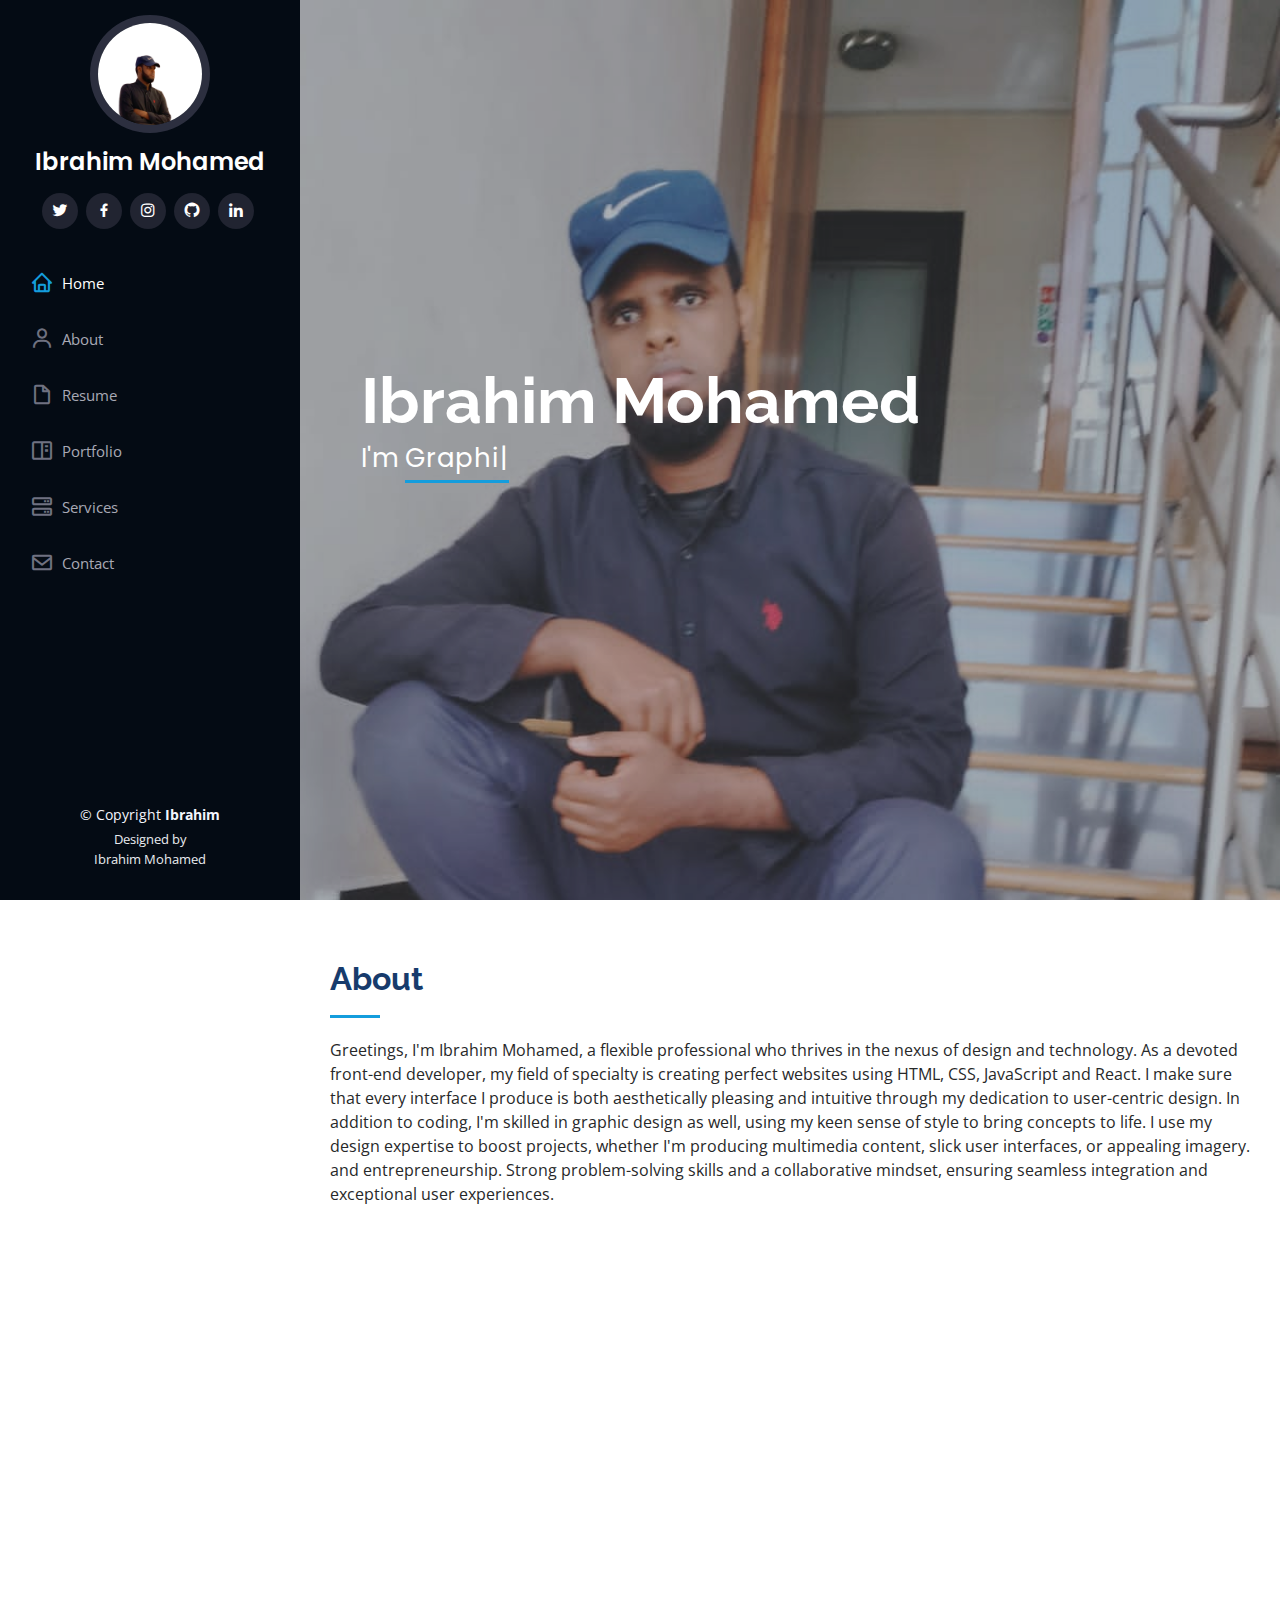
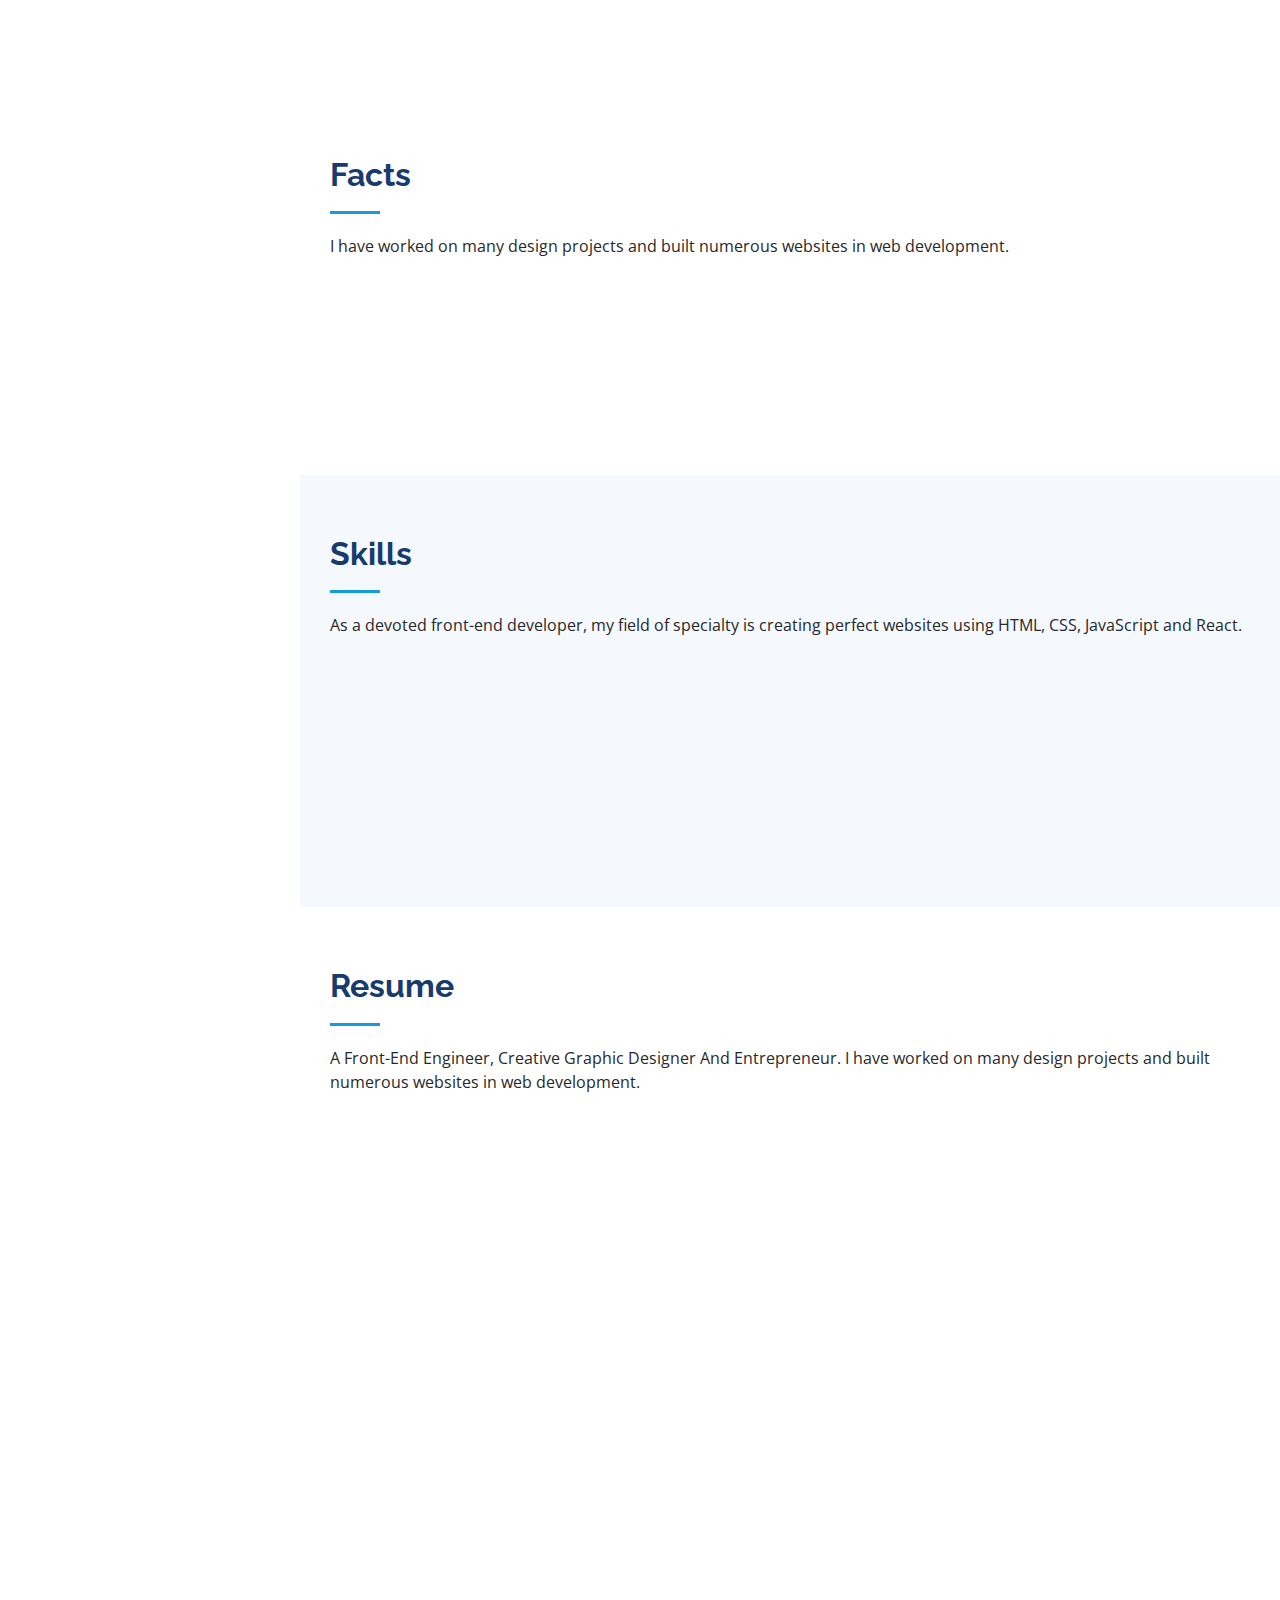
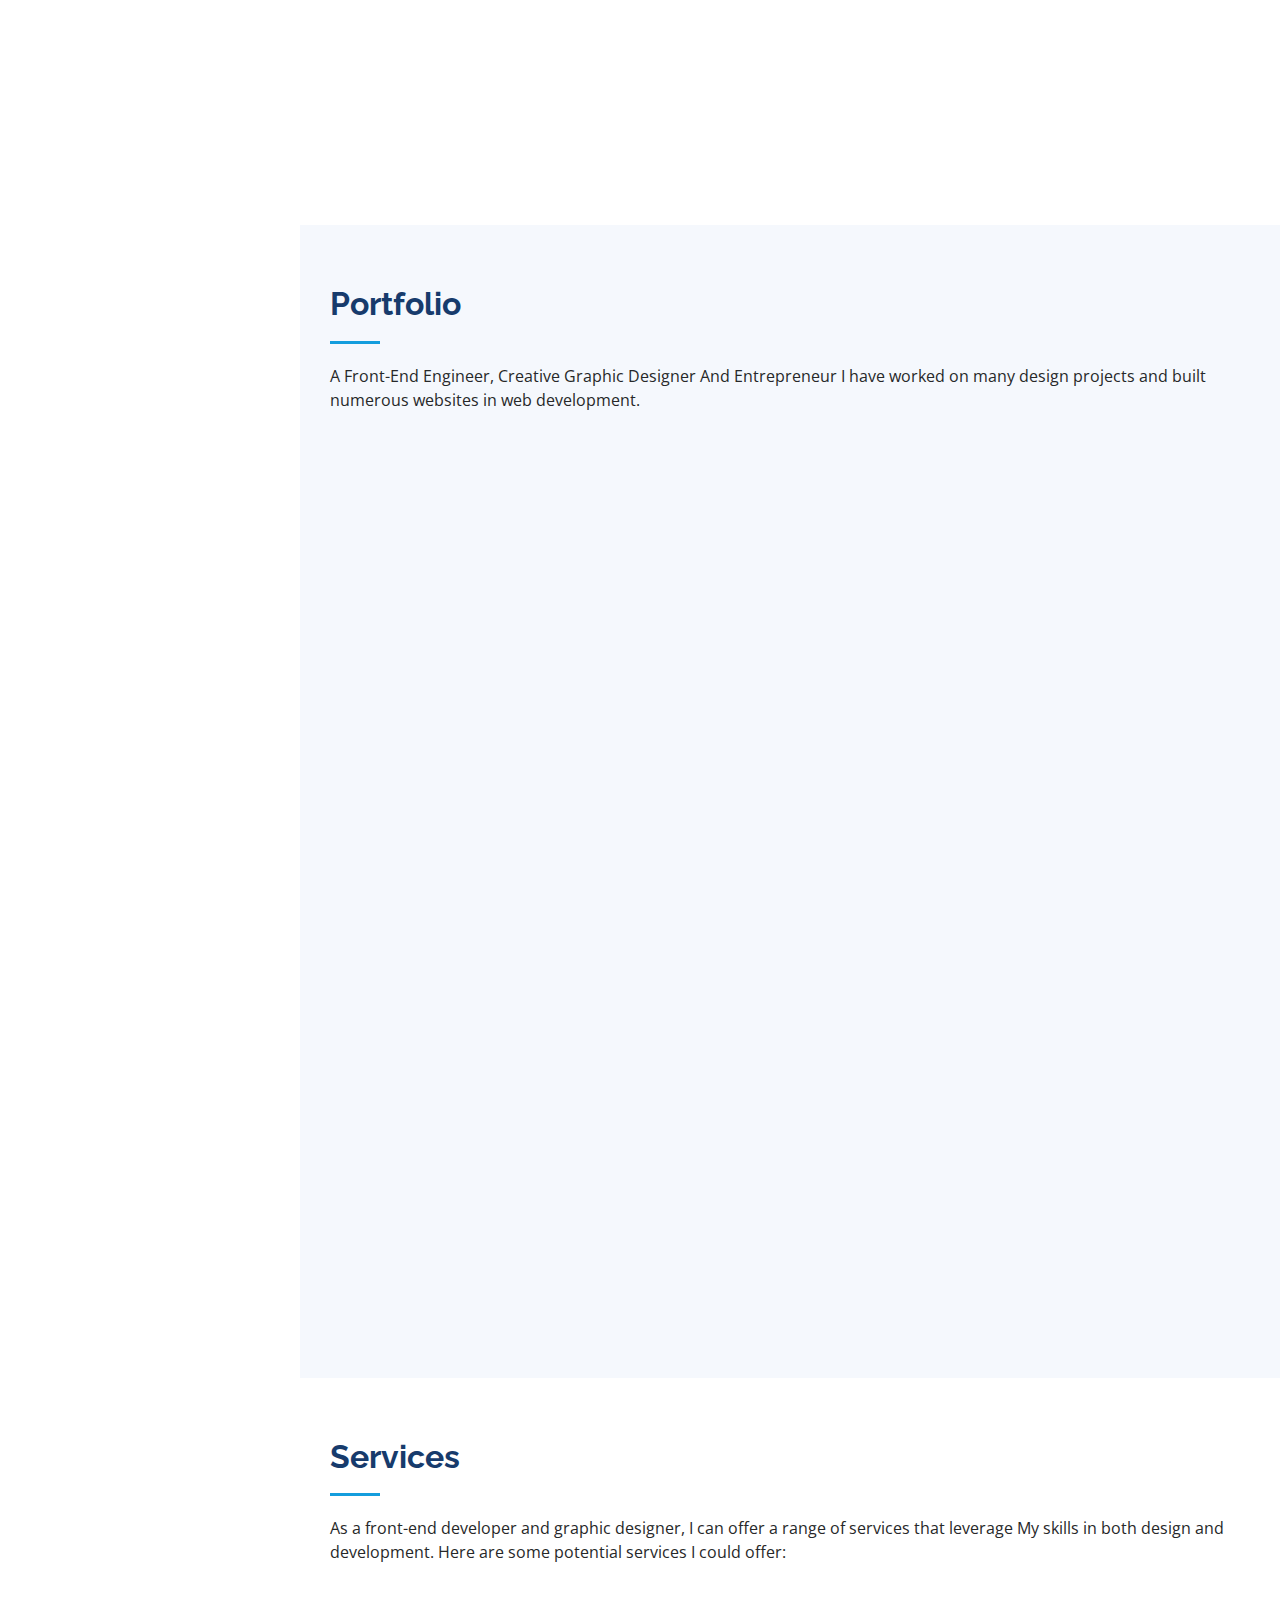
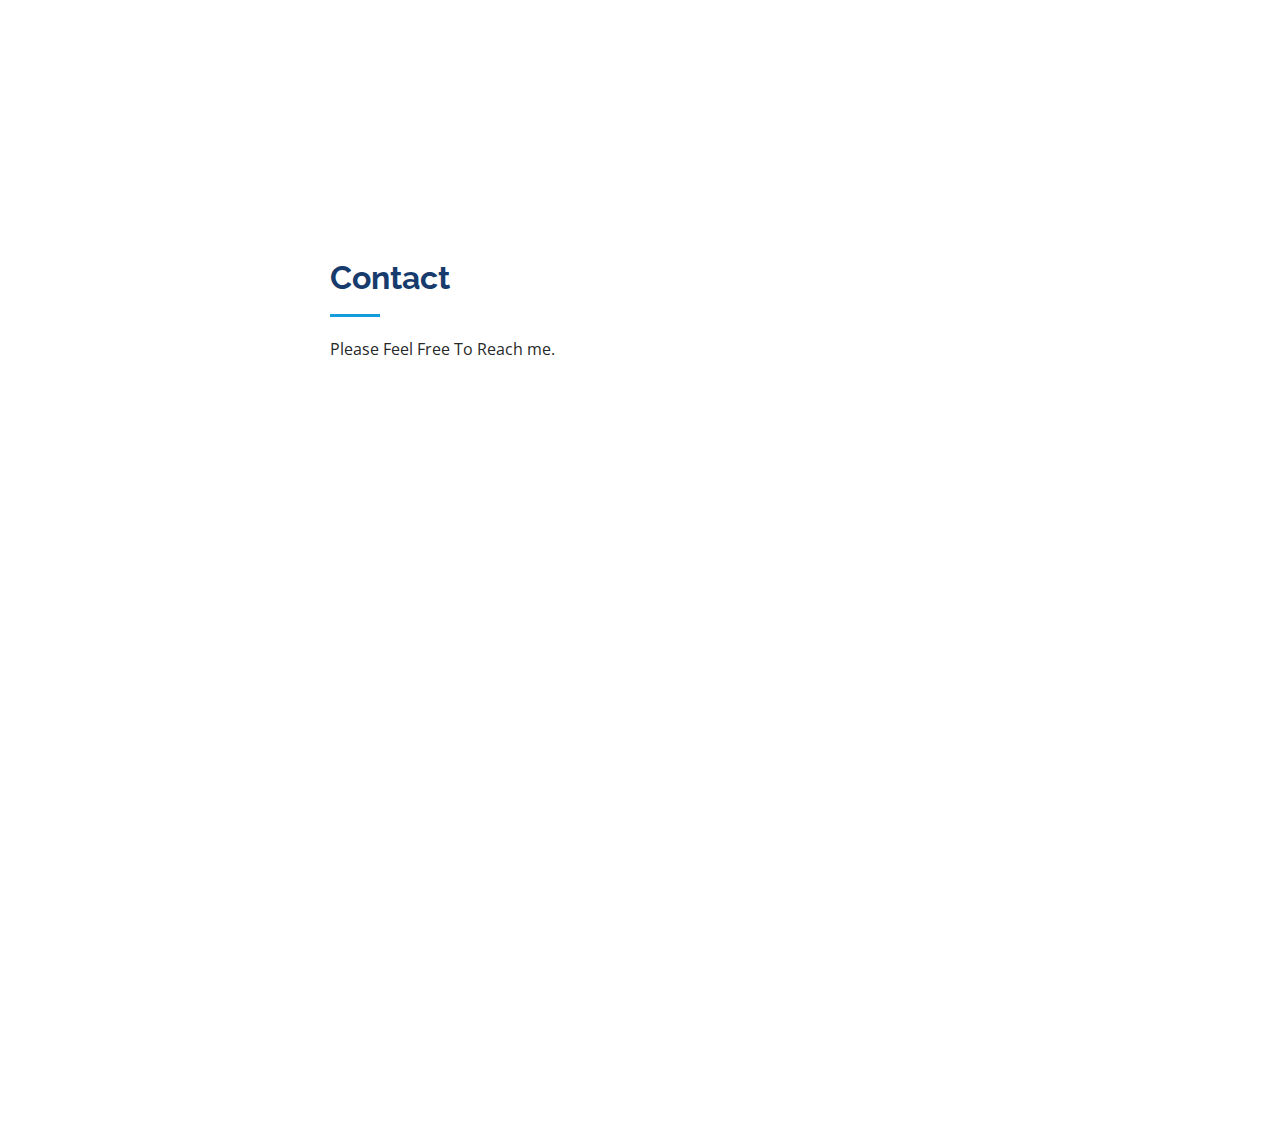
<file: index.html>
<!DOCTYPE html>
<html lang="en">

<head>
  <meta charset="utf-8">
  <meta content="width=device-width, initial-scale=1.0" name="viewport">

  <title>Ibrahim's Portfolio</title>
  <meta content="" name="description">
  <meta content="" name="keywords">

  <!-- Favicons -->
  <link href="assets/img/Ibrahim mohamed1.png" rel="icon">
  <link href="assets/img/Ibrahim mohamed1.png" rel="apple-touch-icon">

  <!-- Google Fonts -->
  <link
    href="https://fonts.googleapis.com/css?family=Open+Sans:300,300i,400,400i,600,600i,700,700i|Raleway:300,300i,400,400i,500,500i,600,600i,700,700i|Poppins:300,300i,400,400i,500,500i,600,600i,700,700i"
    rel="stylesheet">

  <!-- Vendor CSS Files -->
  <link href="assets/vendor/aos/aos.css" rel="stylesheet">
  <link href="assets/vendor/bootstrap/css/bootstrap.min.css" rel="stylesheet">
  <link href="assets/vendor/bootstrap-icons/bootstrap-icons.css" rel="stylesheet">
  <link href="assets/vendor/boxicons/css/boxicons.min.css" rel="stylesheet">
  <link href="assets/vendor/glightbox/css/glightbox.min.css" rel="stylesheet">
  <link href="assets/vendor/swiper/swiper-bundle.min.css" rel="stylesheet">

  <!-- Template Main CSS File -->
  <link href="assets/css/style.css" rel="stylesheet">

</head>

<body>

  <!-- ======= Mobile nav toggle button ======= -->
  <i class="bi bi-list mobile-nav-toggle d-xl-none"></i>

  <!-- ======= Header ======= -->
  <header id="header">
    <div class="d-flex flex-column">

      <div class="profile">
        <img src="assets/img/n1.png" alt="" class="img-fluid rounded-circle">
        <h1 class="text-light"><a href="index.html">Ibrahim Mohamed</a></h1>
        <div class="social-links mt-3 text-center">
          <a href="https://twitter.com/ibra_most" class="twitter"><i class="bx bxl-twitter"></i></a>
          <a href="https://www.facebook.com/ibrahim.maxed.3?mibextid=ZbWKwL" class="facebook"><i
              class="bx bxl-facebook"></i></a>
          <a href="https://instagram.com/ibrahim_maxed?igshid=OGQ5ZDc2ODk2ZA==" class="instagram"><i
              class="bx bxl-instagram"></i></a>
          <a href="https://github.com/ibramost661" class="linkedin"><i class="bx bxl-github"></i></a>
          <a href="https://www.linkedin.com/in/ibrahim-mohamed-ibrahim-09189a1a9/" class="linkedin"><i
              class="bx bxl-linkedin"></i></a>
        </div>
      </div>

      <nav id="navbar" class="nav-menu navbar">
        <ul>
          <li><a href="#hero" class="nav-link scrollto active"><i class="bx bx-home"></i> <span>Home</span></a></li>
          <li><a href="#about" class="nav-link scrollto"><i class="bx bx-user"></i> <span>About</span></a></li>
          <li><a href="#resume" class="nav-link scrollto"><i class="bx bx-file-blank"></i> <span>Resume</span></a></li>
          <li><a href="#portfolio" class="nav-link scrollto"><i class="bx bx-book-content"></i>
              <span>Portfolio</span></a></li>
          <li><a href="#services" class="nav-link scrollto"><i class="bx bx-server"></i> <span>Services</span></a></li>
          <li><a href="#contact" class="nav-link scrollto"><i class="bx bx-envelope"></i> <span>Contact</span></a></li>
        </ul>
      </nav><!-- .nav-menu -->
    </div>
  </header><!-- End Header -->

  <!-- ======= Hero Section ======= -->
  <section id="hero" class="d-flex flex-column justify-content-center align-items-center">
    <div class="hero-container" data-aos="fade-in">
      <h1>Ibrahim Mohamed</h1>
      <p>I'm <span class="typed" data-typed-items="Graphic Designer, Developer, Freelancer, Entrepreneur"></span></p>
    </div>
  </section><!-- End Hero -->

  <main id="main">

    <!-- ======= About Section ======= -->
    <section id="about" class="about">
      <div class="container">

        <div class="section-title">
          <h2>About</h2>
          <p>Greetings, I'm Ibrahim Mohamed, a flexible professional who thrives in the nexus of design and technology.
            As a devoted front-end developer, my field of specialty is creating perfect websites using HTML, CSS,
            JavaScript and React. I make sure that every interface I produce is both aesthetically pleasing and
            intuitive through my dedication to user-centric design. In addition to coding, I'm skilled in graphic design
            as well, using my keen sense of style to bring concepts to life. I use my design expertise to boost
            projects, whether I'm producing multimedia content, slick user interfaces, or appealing imagery. and
            entrepreneurship. Strong problem-solving skills and a collaborative mindset, ensuring seamless integration
            and exceptional user experiences.</p>
        </div>

        <div class="row">
          <div class="col-lg-4" data-aos="fade-right">
            <img src="assets/img/n2.png" class="img-fluid" alt="">
          </div>
          <div class="col-lg-8 pt-4 pt-lg-0 content" data-aos="fade-left">
            <h3>Graphic Designer &amp; Web Developer.</h3>
            <p class="fst-italic">
              A Front-End Engineer, Creative Graphic Designer And Entrepreneur. I have worked on many design projects
              and built numerous websites in web development. I am proficient in using Git version control and GitHub.
            </p>
            <div class="row">
              <div class="col-lg-6">
                <ul>
                  <li><i class="bi bi-chevron-right"></i> <strong>Birthday:</strong> <span>15 july 2001</span></li>
                  <li><i class="bi bi-chevron-right"></i> <strong>Website:</strong> <span>ibramoha.netlify.app</span>
                  </li>
                  <li><i class="bi bi-chevron-right"></i> <strong>Phone:</strong> <span>+254 799 477541</span></li>
                  <li><i class="bi bi-chevron-right"></i> <strong>City:</strong> <span>Nairobi, Kenya</span></li>
                </ul>
              </div>
              <div class="col-lg-6">
                <ul>
                  <li><i class="bi bi-chevron-right"></i> <strong>Age:</strong> <span>22</span></li>
                  <li><i class="bi bi-chevron-right"></i> <strong>Degree:</strong> <span>Professional Certificate</span>
                  </li>
                  <li><i class="bi bi-chevron-right"></i> <strong>Email:</strong> <span>ibramost661@gmail.com</span>
                  </li>
                  <li><i class="bi bi-chevron-right"></i> <strong>Freelance:</strong> <span>Available</span></li>
                </ul>
              </div>
            </div>
            <p>
              Experienced front-end web developer and Graphic Designer adept at building scalable and efficient
              applications, leveraging front-end technologies to deliver high-quality solutions. Strong problem-solving
              skills and a collaborative mindset, ensuring seamless integration and exceptional user experiences.
            </p>
          </div>
        </div>

      </div>
    </section><!-- End About Section -->

    <!-- ======= Facts Section ======= -->
    <section id="facts" class="facts">
      <div class="container">

        <div class="section-title">
          <h2>Facts</h2>
          <p>I have worked on many design projects and built numerous websites in web development.</p>
        </div>

        <div class="row no-gutters">

          <div class="col-lg-3 col-md-6 d-md-flex align-items-md-stretch" data-aos="fade-up">
            <div class="count-box">
              <i class="bi bi-emoji-smile"></i>
              <span data-purecounter-start="0" data-purecounter-end="5" data-purecounter-duration="1"
                class="purecounter"></span>
              <p><strong>Happy Clients</strong> </p>
            </div>
          </div>

          <div class="col-lg-3 col-md-6 d-md-flex align-items-md-stretch" data-aos="fade-up" data-aos-delay="100">
            <div class="count-box">
              <i class="bi bi-journal-richtext"></i>
              <span data-purecounter-start="0" data-purecounter-end="11" data-purecounter-duration="1"
                class="purecounter"></span>
              <p><strong>Projects</strong> </p>
            </div>
          </div>

          <div class="col-lg-3 col-md-6 d-md-flex align-items-md-stretch" data-aos="fade-up" data-aos-delay="200">
            <div class="count-box">
              <i class="bi bi-headset"></i>
              <span data-purecounter-start="0" data-purecounter-end="1300" data-purecounter-duration="1"
                class="purecounter"></span>
              <p><strong>Hours Of Support</strong></p>
            </div>
          </div>

          <div class="col-lg-3 col-md-6 d-md-flex align-items-md-stretch" data-aos="fade-up" data-aos-delay="300">
            <div class="count-box">
              <i class="bi bi-people"></i>
              <span data-purecounter-start="0" data-purecounter-end="12" data-purecounter-duration="1"
                class="purecounter"></span>
              <p><strong>Hard Workers</strong></p>
            </div>
          </div>

        </div>

      </div>
    </section><!-- End Facts Section -->

    <!-- ======= Skills Section ======= -->
    <section id="skills" class="skills section-bg">
      <div class="container">

        <div class="section-title">
          <h2>Skills</h2>
          <p>As a devoted front-end developer, my field of specialty is creating perfect websites using HTML, CSS,
            JavaScript and React. </p>
        </div>

        <div class="row skills-content">

          <div class="col-lg-6" data-aos="fade-up">

            <div class="progress">
              <span class="skill">HTML <i class="val">90%</i></span>
              <div class="progress-bar-wrap">
                <div class="progress-bar" role="progressbar" aria-valuenow="100" aria-valuemin="0" aria-valuemax="100">
                </div>
              </div>
            </div>

            <div class="progress">
              <span class="skill">CSS <i class="val">85%</i></span>
              <div class="progress-bar-wrap">
                <div class="progress-bar" role="progressbar" aria-valuenow="90" aria-valuemin="0" aria-valuemax="100">
                </div>
              </div>
            </div>

            <div class="progress">
              <span class="skill">JavaScript <i class="val">80%</i></span>
              <div class="progress-bar-wrap">
                <div class="progress-bar" role="progressbar" aria-valuenow="75" aria-valuemin="0" aria-valuemax="100">
                </div>
              </div>
            </div>

          </div>

          <div class="col-lg-6" data-aos="fade-up" data-aos-delay="100">

            <div class="progress">
              <span class="skill">React <i class="val">80%</i></span>
              <div class="progress-bar-wrap">
                <div class="progress-bar" role="progressbar" aria-valuenow="80" aria-valuemin="0" aria-valuemax="100">
                </div>
              </div>
            </div>

            <!-- <div class="progress">
              <span class="skill">WordPress/CMS <i class="val">90%</i></span>
              <div class="progress-bar-wrap">
                <div class="progress-bar" role="progressbar" aria-valuenow="90" aria-valuemin="0" aria-valuemax="100">
                </div>
              </div>
            </div> -->

            <!-- <div class="progress">
              <span class="skill">Photoshop <i class="val">55%</i></span>
              <div class="progress-bar-wrap">
                <div class="progress-bar" role="progressbar" aria-valuenow="55" aria-valuemin="0" aria-valuemax="100">
                </div>
              </div>
            </div> -->

          </div>

        </div>

      </div>
    </section><!-- End Skills Section -->

    <!-- ======= Resume Section ======= -->
    <section id="resume" class="resume">
      <div class="container">

        <div class="section-title">
          <h2>Resume</h2>
          <p>A Front-End Engineer, Creative Graphic Designer And Entrepreneur. I have worked on many design projects and
            built numerous websites in web development.</p>
        </div>

        <div class="row">
          <div class="col-lg-6" data-aos="fade-up">
            <h3 class="resume-title">Sumary</h3>
            <div class="resume-item pb-0">
              <h4>Ibrahim Mohamed</h4>
              <p><em>Innovative and deadline-driven Graphic Designer with 4+ Months of experience designing and
                  developing user-centered digital/print marketing material from initial concept to final, polished
                  deliverable.</em></p>
              <ul>
                <li>Eastleigh, Nairobi</li>
                <li>(254) 799-477541</li>
                <li>ibramost661@gmail.com</li>
              </ul>
            </div>

            <h3 class="resume-title">Education</h3>
            <div class="resume-item">
              <h4>Professional Certificate </h4>
              <h5>2022 - 2023</h5>
              <p><em>Tunapanda Institute, Nairobi, Kenya</em></p>
              <p>Graphic Gesigner, Web Devolopment and Entrepreneur</p>
            </div>

          </div>
          <div class="col-lg-6" data-aos="fade-up" data-aos-delay="100">
            <h3 class="resume-title">Professional Experience</h3>
            <div class="resume-item">
              <h4>junior graphic design specialist</h4>
              <h5>2023 - Present</h5>
              <p><em>Nairobi, Kenya </em></p>
              <ul>
                <li>Lead in the design, development, and implementation of the graphic, layout, and production
                  communication materials</li>
                <li>Delegate tasks to the 3 members of the design team and provide counsel on all aspects of the
                  project. </li>
                <li>Supervise the assessment of all graphic materials in order to ensure quality and accuracy of the
                  design</li>
                <li>Oversee the efficient use of production project budgets ranging from $2,000 - $25,000</li>
              </ul>
            </div>
            <div class="resume-item">
              <h4>Web Design specialist</h4>
              <h5>2023 - Present</h5>
              <!-- <p><em>Stepping Stone Advertising, New York, NY</em></p> -->
              <ul>
                <li>Developed numerous Projecta (Login Form, Tacos shop website, and
                  so on).</li>
                <li>Managed up to 5 projects or tasks at a given time</li>

              </ul>
            </div>
          </div>
        </div>

      </div>
    </section><!-- End Resume Section -->

    <!-- ======= Portfolio Section ======= -->
    <section id="portfolio" class="portfolio section-bg">
      <div class="container">

        <div class="section-title">
          <h2>Portfolio</h2>
          <p>A Front-End Engineer, Creative Graphic Designer And Entrepreneur
            I have worked on many design projects and built numerous websites in web development.</p>
        </div>

        <div class="row" data-aos="fade-up">
          <div class="col-lg-12 d-flex justify-content-center">
            <ul id="portfolio-flters">
              <li data-filter="*" class="filter-active">All</li>
              <li data-filter=".filter-app">App</li>
              <li data-filter=".filter-card">Card</li>
              <li data-filter=".filter-web">Web</li>
            </ul>
          </div>
        </div>

        <div class="row portfolio-container" data-aos="fade-up" data-aos-delay="100">

          <div class="col-lg-4 col-md-6 portfolio-item filter-app">
            <div class="portfolio-wrap">
              <img src="assets/img/portfolio/Ibrahim mohamed2.png" class="img-fluid" alt="">
              <div class="portfolio-links">
                <a href="assets/img/portfolio/Ibrahim mohamed2.png" data-gallery="portfolioGallery"
                  class="portfolio-lightbox" title="App 1"><i class="bx bx-plus"></i></a>
                <a href="portfolio-details.html" title="More Details"><i class="bx bx-link"></i></a>
              </div>
            </div>
          </div>

          <div class="col-lg-4 col-md-6 portfolio-item filter-web">
            <div class="portfolio-wrap">
              <img src="assets/img/portfolio/im.png" class="img-fluid" alt="">
              <div class="portfolio-links">
                <a href="assets/img/portfolio/im.png" data-gallery="portfolioGallery" class="portfolio-lightbox"
                  title="Web 3"><i class="bx bx-plus"></i></a>
                <a href="portfolio-details.html" title="More Details"><i class="bx bx-link"></i></a>
              </div>
            </div>
          </div>

          <div class="col-lg-4 col-md-6 portfolio-item filter-app">
            <div class="portfolio-wrap">
              <img src="assets/img/portfolio/bitmap.png" class="img-fluid" alt="">
              <div class="portfolio-links">
                <a href="assets/img/portfolio/bitmap.png" data-gallery="portfolioGallery" class="portfolio-lightbox"
                  title="App 2"><i class="bx bx-plus"></i></a>
                <a href="portfolio-details.html" title="More Details"><i class="bx bx-link"></i></a>
              </div>
            </div>
          </div>

          <div class="col-lg-4 col-md-6 portfolio-item filter-card">
            <div class="portfolio-wrap">
              <img src="assets/img/portfolio/White Black Yellow Simple Modern Portfolio Cover Page A4 Document.png"
                class="img-fluid" alt="">
              <div class="portfolio-links">
                <a href="assets/img/portfolio/White Black Yellow Simple Modern Portfolio Cover Page A4 Document.png"
                  data-gallery="portfolioGallery" class="portfolio-lightbox" title="Card 2"><i
                    class="bx bx-plus"></i></a>
                <a href="portfolio-details.html" title="More Details"><i class="bx bx-link"></i></a>
              </div>
            </div>
          </div>

          <div class="col-lg-4 col-md-6 portfolio-item filter-web">
            <div class="portfolio-wrap">
              <img src="assets/img/portfolio/menu.png" class="img-fluid" alt="">
              <div class="portfolio-links">
                <a href="assets/img/portfolio/menu.png" data-gallery="portfolioGallery" class="portfolio-lightbox"
                  title="Web 2"><i class="bx bx-plus"></i></a>
                <a href="portfolio-details.html" title="More Details"><i class="bx bx-link"></i></a>
              </div>
            </div>
          </div>

          <div class="col-lg-4 col-md-6 portfolio-item filter-app">
            <div class="portfolio-wrap">
              <img src="assets/img/portfolio/RES.png" class="img-fluid" alt="">
              <div class="portfolio-links">
                <a href="assets/img/portfolio/RES.png" data-gallery="portfolioGallery" class="portfolio-lightbox"
                  title="App 3"><i class="bx bx-plus"></i></a>
                <a href="portfolio-details.html" title="More Details"><i class="bx bx-link"></i></a>
              </div>
            </div>
          </div>

          <div class="col-lg-4 col-md-6 portfolio-item filter-card">
            <div class="portfolio-wrap">
              <img
                src="assets/img/portfolio/Purple White Marketing Manager Modern Profile LinkedIn Article Cover Image.png"
                class="img-fluid" alt="">
              <div class="portfolio-links">
                <a href="assets/img/portfolio/Purple White Marketing Manager Modern Profile LinkedIn Article Cover Image.png"
                  data-gallery="portfolioGallery" class="portfolio-lightbox" title="Card 1"><i
                    class="bx bx-plus"></i></a>
                <a href="portfolio-details.html" title="More Details"><i class="bx bx-link"></i></a>
              </div>
            </div>
          </div>

          <!-- <div class="col-lg-4 col-md-6 portfolio-item filter-card">
            <div class="portfolio-wrap">
              <img src="assets/img/portfolio/portfolio-8.jpg" class="img-fluid" alt="">
              <div class="portfolio-links">
                <a href="assets/img/portfolio/portfolio-8.jpg" data-gallery="portfolioGallery"
                  class="portfolio-lightbox" title="Card 3"><i class="bx bx-plus"></i></a>
                <a href="portfolio-details.html" title="More Details"><i class="bx bx-link"></i></a>
              </div>
            </div>
          </div> -->

          <!-- <div class="col-lg-4 col-md-6 portfolio-item filter-web">
            <div class="portfolio-wrap">
              <img src="assets/img/portfolio/portfolio-9.jpg" class="img-fluid" alt="">
              <div class="portfolio-links">
                <a href="assets/img/portfolio/portfolio-9.jpg" data-gallery="portfolioGallery"
                  class="portfolio-lightbox" title="Web 3"><i class="bx bx-plus"></i></a>
                <a href="portfolio-details.html" title="More Details"><i class="bx bx-link"></i></a>
              </div>
            </div>
          </div> -->

        </div>

      </div>
    </section><!-- End Portfolio Section -->

    <!-- ======= Services Section ======= -->
    <section id="services" class="services">
      <div class="container">

        <div class="section-title">
          <h2>Services</h2>
          <p>As a front-end developer and graphic designer, I can offer a range of services that leverage My skills in
            both design and development. Here are some potential services I could offer:</p>
        </div>

        <div class="row">
          <div class="col-lg-4 col-md-6 icon-box" data-aos="fade-up">
            <div class="icon"><i class="bi bi-briefcase"></i></div>
            <h4 class="title"><a href="">Website Development</a></h4>
            <p class="description">Create visually appealing and responsive websites.</p>
          </div>
          <div class="col-lg-4 col-md-6 icon-box" data-aos="fade-up" data-aos-delay="100">
            <div class="icon"><i class="bi bi-card-checklist"></i></div>
            <h4 class="title"><a href="">Graphic Design</a></h4>
            <p class="description">Develop custom graphics, illustrations, and branding elements for websites.</p>
          </div>
          <div class="col-lg-4 col-md-6 icon-box" data-aos="fade-up" data-aos-delay="200">
            <div class="icon"><i class="bi bi-bar-chart"></i></div>
            <h4 class="title"><a href="">Responsive Design</a></h4>
            <p class="description">Implement responsive design techniques to ensure optimal viewing experiences </p>
          </div>
          <!-- <div class="col-lg-4 col-md-6 icon-box" data-aos="fade-up" data-aos-delay="300">
            <div class="icon"><i class="bi bi-binoculars"></i></div>
            <h4 class="title"><a href="">Front-end Frameworks</a></h4>
            <p class="description">Excepteur sint occaecat cupidatat non proident, sunt in culpa qui officia deserunt
              mollit anim id est laborum</p>
          </div>
          <div class="col-lg-4 col-md-6 icon-box" data-aos="fade-up" data-aos-delay="400">
            <div class="icon"><i class="bi bi-brightness-high"></i></div>
            <h4 class="title"><a href="">Nemo Enim</a></h4>
            <p class="description">At vero eos et accusamus et iusto odio dignissimos ducimus qui blanditiis praesentium
              voluptatum deleniti atque</p>
          </div>
          <div class="col-lg-4 col-md-6 icon-box" data-aos="fade-up" data-aos-delay="500">
            <div class="icon"><i class="bi bi-calendar4-week"></i></div>
            <h4 class="title"><a href="">Eiusmod Tempor</a></h4>
            <p class="description">Et harum quidem rerum facilis est et expedita distinctio. Nam libero tempore, cum
              soluta nobis est eligendi</p>
          </div> -->
        </div>

      </div>
    </section><!-- End Services Section -->



    <!-- ======= Contact Section ======= -->
    <section id="contact" class="contact">
      <div class="container">

        <div class="section-title">
          <h2>Contact</h2>
          <p>Please Feel Free To Reach me.</p>
        </div>

        <div class="row" data-aos="fade-in">

          <div class="col-lg-5 d-flex align-items-stretch">
            <div class="info">
              <div class="address">
                <i class="bi bi-geo-alt"></i>
                <h4>Location:</h4>
                <p>Eastleigh, Nairobi, Kenya</p>
              </div>

              <div class="email">
                <i class="bi bi-envelope"></i>
                <h4>Email:</h4>
                <p>ibramost661@gmail.com</p>
              </div>

              <div class="phone">
                <i class="bi bi-phone"></i>
                <h4>Call:</h4>
                <p>+254 7994 77541</p>
              </div>

              <iframe src="https://www.google.com/maps/@-1.3125952,36.7783267,16z?entry=ttu" frameborder="0"
                style="border:0; width: 100%; height: 290px;" allowfullscreen></iframe>
            </div>

          </div>

          <div class="col-lg-7 mt-5 mt-lg-0 d-flex align-items-stretch">
            <form action="forms/contact.php" method="post" role="form" class="php-email-form">
              <div class="row">
                <div class="form-group col-md-6">
                  <label for="name">Your Name</label>
                  <input type="text" name="name" class="form-control" id="name" required>
                </div>
                <div class="form-group col-md-6">
                  <label for="name">Your Email</label>
                  <input type="email" class="form-control" name="email" id="email" required>
                </div>
              </div>
              <div class="form-group">
                <label for="name">Subject</label>
                <input type="text" class="form-control" name="subject" id="subject" required>
              </div>
              <div class="form-group">
                <label for="name">Message</label>
                <textarea class="form-control" name="message" rows="10" required></textarea>
              </div>
              <div class="my-3">
                <div class="loading">Loading</div>
                <div class="error-message"></div>
                <div class="sent-message">Your message has been sent. Thank you!</div>
              </div>
              <div class="text-center"><button type="submit">Send Message</button></div>
            </form>
          </div>

        </div>

      </div>
    </section><!-- End Contact Section -->

  </main><!-- End #main -->

  <!-- ======= Footer ======= -->
  <footer id="footer">
    <div class="container">
      <div class="copyright">
        &copy; Copyright <strong><span>Ibrahim</span></strong>
      </div>
      <div class="credits">

        Designed by <p>Ibrahim Mohamed</p>
      </div>
    </div>
  </footer><!-- End  Footer -->

  <a href="#" class="back-to-top d-flex align-items-center justify-content-center"><i
      class="bi bi-arrow-up-short"></i></a>

  <!-- Vendor JS Files -->
  <script src="assets/vendor/purecounter/purecounter_vanilla.js"></script>
  <script src="assets/vendor/aos/aos.js"></script>
  <script src="assets/vendor/bootstrap/js/bootstrap.bundle.min.js"></script>
  <script src="assets/vendor/glightbox/js/glightbox.min.js"></script>
  <script src="assets/vendor/isotope-layout/isotope.pkgd.min.js"></script>
  <script src="assets/vendor/swiper/swiper-bundle.min.js"></script>
  <script src="assets/vendor/typed.js/typed.umd.js"></script>
  <script src="assets/vendor/waypoints/noframework.waypoints.js"></script>
  <script src="assets/vendor/php-email-form/validate.js"></script>

  <!-- Template Main JS File -->
  <script src="assets/js/main.js"></script>

</body>

</html>
</file>
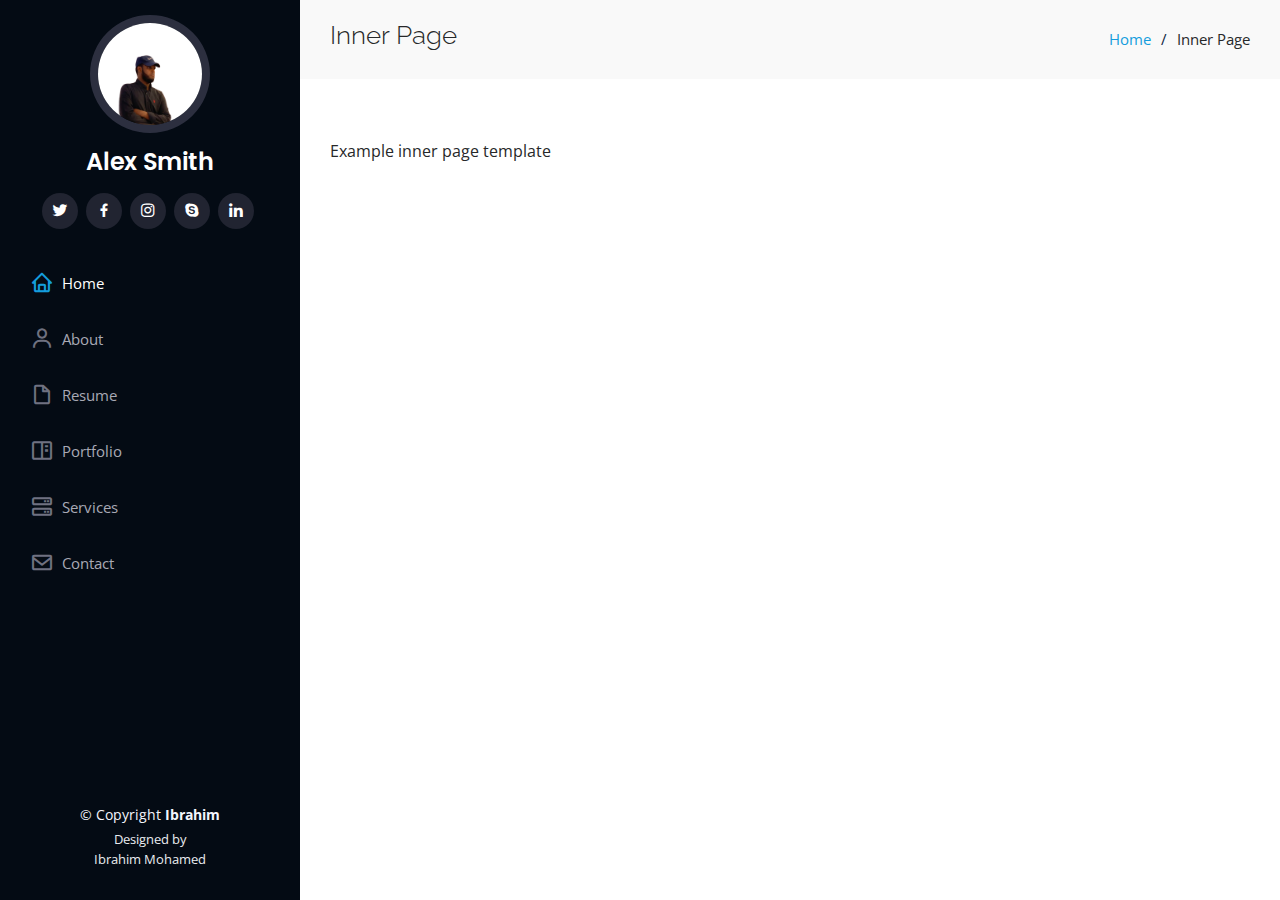
<file: inner-page.html>
<!DOCTYPE html>
<html lang="en">

<head>
  <meta charset="utf-8">
  <meta content="width=device-width, initial-scale=1.0" name="viewport">

  <title>Inner Page - Ibrahim's Portfolio</title>
  <meta content="" name="description">
  <meta content="" name="keywords">

  <!-- Favicons -->
  <link href="assets/img/Ibrahim mohamed1.png" rel="icon">
  <link href="assets/img/Ibrahim mohamed1.png" rel="apple-touch-icon">

  <!-- Google Fonts -->
  <link
    href="https://fonts.googleapis.com/css?family=Open+Sans:300,300i,400,400i,600,600i,700,700i|Raleway:300,300i,400,400i,500,500i,600,600i,700,700i|Poppins:300,300i,400,400i,500,500i,600,600i,700,700i"
    rel="stylesheet">

  <!-- Vendor CSS Files -->
  <link href="assets/vendor/aos/aos.css" rel="stylesheet">
  <link href="assets/vendor/bootstrap/css/bootstrap.min.css" rel="stylesheet">
  <link href="assets/vendor/bootstrap-icons/bootstrap-icons.css" rel="stylesheet">
  <link href="assets/vendor/boxicons/css/boxicons.min.css" rel="stylesheet">
  <link href="assets/vendor/glightbox/css/glightbox.min.css" rel="stylesheet">
  <link href="assets/vendor/swiper/swiper-bundle.min.css" rel="stylesheet">

  <!-- Template Main CSS File -->
  <link href="assets/css/style.css" rel="stylesheet">

  <!-- =======================================================
  * Template Name: iPortfolio
  * Updated: Nov 17 2023 with Bootstrap v5.3.2
  * Template URL: https://bootstrapmade.com/iportfolio-bootstrap-portfolio-websites-template/
  * Author: BootstrapMade.com
  * License: https://bootstrapmade.com/license/
  ======================================================== -->
</head>

<body>

  <!-- ======= Mobile nav toggle button ======= -->
  <i class="bi bi-list mobile-nav-toggle d-xl-none"></i>

  <!-- ======= Header ======= -->
  <header id="header">
    <div class="d-flex flex-column">

      <div class="profile">
        <img src="assets/img/n1.png" alt="" class="img-fluid rounded-circle">
        <h1 class="text-light"><a href="index.html">Alex Smith</a></h1>
        <div class="social-links mt-3 text-center">
          <a href="#" class="twitter"><i class="bx bxl-twitter"></i></a>
          <a href="#" class="facebook"><i class="bx bxl-facebook"></i></a>
          <a href="#" class="instagram"><i class="bx bxl-instagram"></i></a>
          <a href="#" class="google-plus"><i class="bx bxl-skype"></i></a>
          <a href="#" class="linkedin"><i class="bx bxl-linkedin"></i></a>
        </div>
      </div>

      <nav id="navbar" class="nav-menu navbar">
        <ul>
          <li><a href="#hero" class="nav-link scrollto active"><i class="bx bx-home"></i> <span>Home</span></a></li>
          <li><a href="#about" class="nav-link scrollto"><i class="bx bx-user"></i> <span>About</span></a></li>
          <li><a href="#resume" class="nav-link scrollto"><i class="bx bx-file-blank"></i> <span>Resume</span></a></li>
          <li><a href="#portfolio" class="nav-link scrollto"><i class="bx bx-book-content"></i>
              <span>Portfolio</span></a></li>
          <li><a href="#services" class="nav-link scrollto"><i class="bx bx-server"></i> <span>Services</span></a></li>
          <li><a href="#contact" class="nav-link scrollto"><i class="bx bx-envelope"></i> <span>Contact</span></a></li>
        </ul>
      </nav><!-- .nav-menu -->
    </div>
  </header><!-- End Header -->

  <main id="main">

    <!-- ======= Breadcrumbs ======= -->
    <section class="breadcrumbs">
      <div class="container">

        <div class="d-flex justify-content-between align-items-center">
          <h2>Inner Page</h2>
          <ol>
            <li><a href="index.html">Home</a></li>
            <li>Inner Page</li>
          </ol>
        </div>

      </div>
    </section><!-- End Breadcrumbs -->

    <section class="inner-page">
      <div class="container">
        <p>
          Example inner page template
        </p>
      </div>
    </section>

  </main><!-- End #main -->

  <!-- ======= Footer ======= -->
  <footer id="footer">
    <div class="container">
      <div class="copyright">
        &copy; Copyright <strong><span>Ibrahim</span></strong>
      </div>
      <div class="credits">
      
        Designed by <p>Ibrahim Mohamed</p>
      </div>
    </div>
  </footer><!-- End  Footer -->

  <a href="#" class="back-to-top d-flex align-items-center justify-content-center"><i
      class="bi bi-arrow-up-short"></i></a>

  <!-- Vendor JS Files -->
  <script src="assets/vendor/purecounter/purecounter_vanilla.js"></script>
  <script src="assets/vendor/aos/aos.js"></script>
  <script src="assets/vendor/bootstrap/js/bootstrap.bundle.min.js"></script>
  <script src="assets/vendor/glightbox/js/glightbox.min.js"></script>
  <script src="assets/vendor/isotope-layout/isotope.pkgd.min.js"></script>
  <script src="assets/vendor/swiper/swiper-bundle.min.js"></script>
  <script src="assets/vendor/typed.js/typed.umd.js"></script>
  <script src="assets/vendor/waypoints/noframework.waypoints.js"></script>
  <script src="assets/vendor/php-email-form/validate.js"></script>

  <!-- Template Main JS File -->
  <script src="assets/js/main.js"></script>

</body>

</html>
</file>
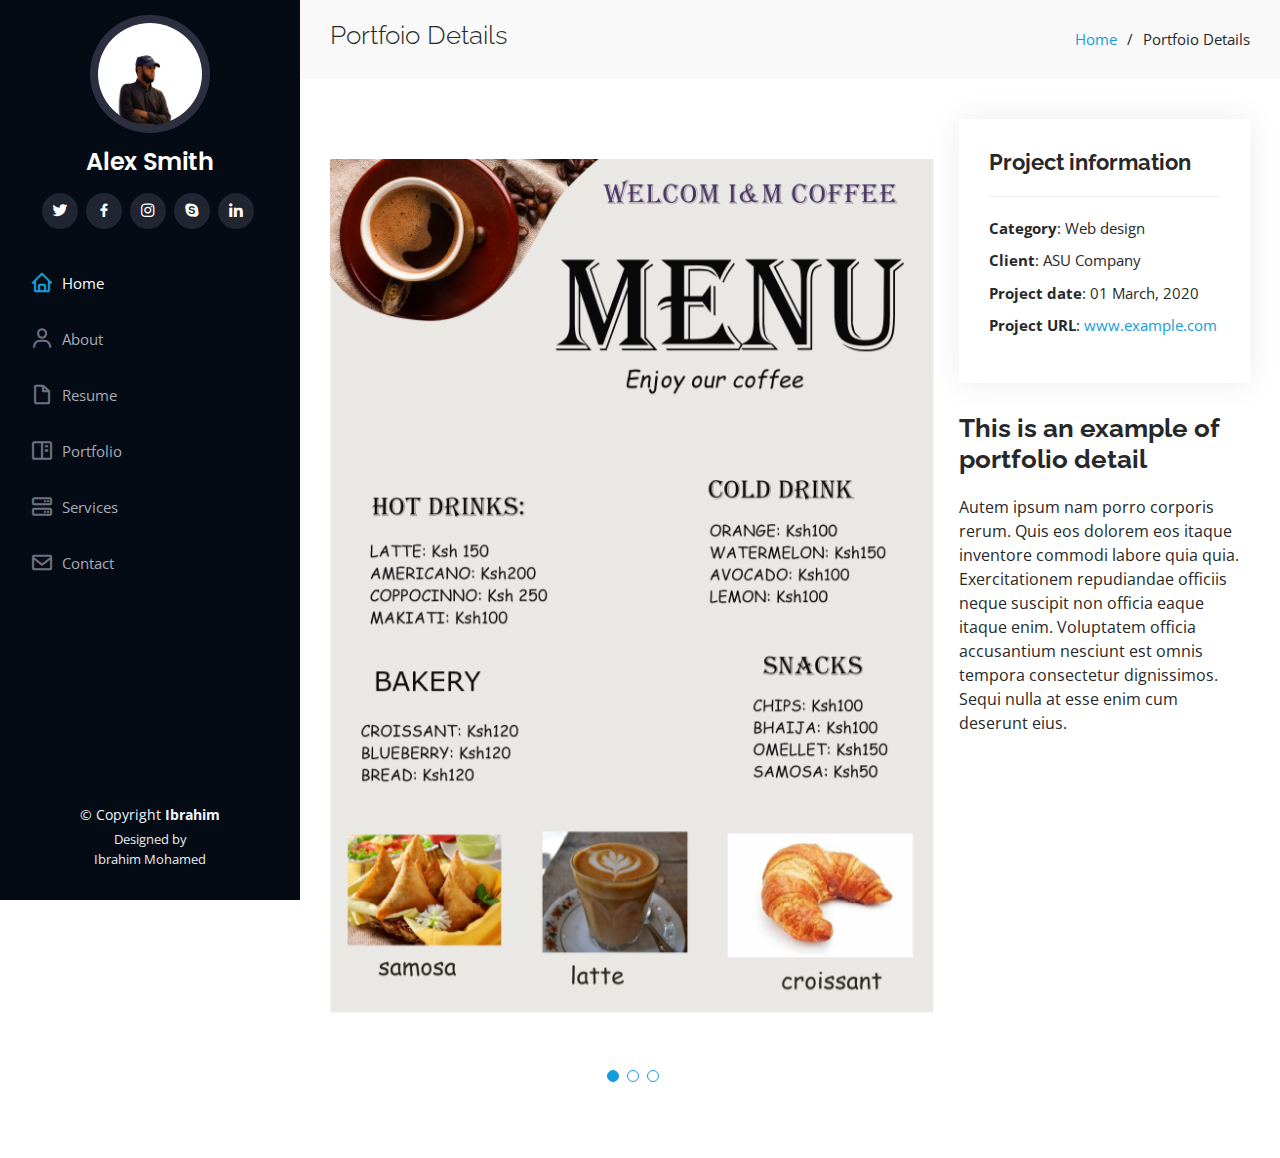
<file: portfolio-details.html>
<!DOCTYPE html>
<html lang="en">

<head>
  <meta charset="utf-8">
  <meta content="width=device-width, initial-scale=1.0" name="viewport">

  <title>Portfolio Details - iPortfolio Bootstrap Template</title>
  <meta content="" name="description">
  <meta content="" name="keywords">

  <!-- Favicons -->
  <link href="assets/img/Ibrahim mohamed1.png" rel="icon">
  <link href="assets/img/Ibrahim mohamed1.png" rel="apple-touch-icon">

  <!-- Google Fonts -->
  <link href="https://fonts.googleapis.com/css?family=Open+Sans:300,300i,400,400i,600,600i,700,700i|Raleway:300,300i,400,400i,500,500i,600,600i,700,700i|Poppins:300,300i,400,400i,500,500i,600,600i,700,700i" rel="stylesheet">

  <!-- Vendor CSS Files -->
  <link href="assets/vendor/aos/aos.css" rel="stylesheet">
  <link href="assets/vendor/bootstrap/css/bootstrap.min.css" rel="stylesheet">
  <link href="assets/vendor/bootstrap-icons/bootstrap-icons.css" rel="stylesheet">
  <link href="assets/vendor/boxicons/css/boxicons.min.css" rel="stylesheet">
  <link href="assets/vendor/glightbox/css/glightbox.min.css" rel="stylesheet">
  <link href="assets/vendor/swiper/swiper-bundle.min.css" rel="stylesheet">

  <!-- Template Main CSS File -->
  <link href="assets/css/style.css" rel="stylesheet">

  <!-- =======================================================
  * Template Name: iPortfolio
  * Updated: Nov 17 2023 with Bootstrap v5.3.2
  * Template URL: https://bootstrapmade.com/iportfolio-bootstrap-portfolio-websites-template/
  * Author: BootstrapMade.com
  * License: https://bootstrapmade.com/license/
  ======================================================== -->
</head>

<body>

  <!-- ======= Mobile nav toggle button ======= -->
  <i class="bi bi-list mobile-nav-toggle d-xl-none"></i>

  <!-- ======= Header ======= -->
  <header id="header">
    <div class="d-flex flex-column">

      <div class="profile">
        <img src="assets/img/n1.png" alt="" class="img-fluid rounded-circle">
        <h1 class="text-light"><a href="index.html">Alex Smith</a></h1>
        <div class="social-links mt-3 text-center">
          <a href="#" class="twitter"><i class="bx bxl-twitter"></i></a>
          <a href="#" class="facebook"><i class="bx bxl-facebook"></i></a>
          <a href="#" class="instagram"><i class="bx bxl-instagram"></i></a>
          <a href="#" class="google-plus"><i class="bx bxl-skype"></i></a>
          <a href="#" class="linkedin"><i class="bx bxl-linkedin"></i></a>
        </div>
      </div>

      <nav id="navbar" class="nav-menu navbar">
        <ul>
          <li><a href="#hero" class="nav-link scrollto active"><i class="bx bx-home"></i> <span>Home</span></a></li>
          <li><a href="#about" class="nav-link scrollto"><i class="bx bx-user"></i> <span>About</span></a></li>
          <li><a href="#resume" class="nav-link scrollto"><i class="bx bx-file-blank"></i> <span>Resume</span></a></li>
          <li><a href="#portfolio" class="nav-link scrollto"><i class="bx bx-book-content"></i> <span>Portfolio</span></a></li>
          <li><a href="#services" class="nav-link scrollto"><i class="bx bx-server"></i> <span>Services</span></a></li>
          <li><a href="#contact" class="nav-link scrollto"><i class="bx bx-envelope"></i> <span>Contact</span></a></li>
        </ul>
      </nav><!-- .nav-menu -->
    </div>
  </header><!-- End Header -->

  <main id="main">

    <!-- ======= Breadcrumbs ======= -->
    <section id="breadcrumbs" class="breadcrumbs">
      <div class="container">

        <div class="d-flex justify-content-between align-items-center">
          <h2>Portfoio Details</h2>
          <ol>
            <li><a href="index.html">Home</a></li>
            <li>Portfoio Details</li>
          </ol>
        </div>

      </div>
    </section><!-- End Breadcrumbs -->

    <!-- ======= Portfolio Details Section ======= -->
    <section id="portfolio-details" class="portfolio-details">
      <div class="container">

        <div class="row gy-4">

          <div class="col-lg-8">
            <div class="portfolio-details-slider swiper">
              <div class="swiper-wrapper align-items-center">

                <div class="swiper-slide">
                  <img src="assets/img/portfolio/menu.png" alt="">
                </div>

                <div class="swiper-slide">
                  <img src="assets/img/portfolio/Ibrahim mohamed2.png" alt="">
                </div>

                <div class="swiper-slide">
                  <img src="assets/img/portfolio/im.png" alt="">
                </div>

              </div>
              <div class="swiper-pagination"></div>
            </div>
          </div>

          <div class="col-lg-4">
            <div class="portfolio-info">
              <h3>Project information</h3>
              <ul>
                <li><strong>Category</strong>: Web design</li>
                <li><strong>Client</strong>: ASU Company</li>
                <li><strong>Project date</strong>: 01 March, 2020</li>
                <li><strong>Project URL</strong>: <a href="#">www.example.com</a></li>
              </ul>
            </div>
            <div class="portfolio-description">
              <h2>This is an example of portfolio detail</h2>
              <p>
                Autem ipsum nam porro corporis rerum. Quis eos dolorem eos itaque inventore commodi labore quia quia. Exercitationem repudiandae officiis neque suscipit non officia eaque itaque enim. Voluptatem officia accusantium nesciunt est omnis tempora consectetur dignissimos. Sequi nulla at esse enim cum deserunt eius.
              </p>
            </div>
          </div>

        </div>

      </div>
    </section><!-- End Portfolio Details Section -->

  </main><!-- End #main -->

  <!-- ======= Footer ======= -->
  <footer id="footer">
    <div class="container">
      <div class="copyright">
        &copy; Copyright <strong><span>Ibrahim</span></strong>
      </div>
      <div class="credits">
      
        Designed by <p>Ibrahim Mohamed</p>
      </div>
    </div>
  </footer><!-- End  Footer -->

  <a href="#" class="back-to-top d-flex align-items-center justify-content-center"><i class="bi bi-arrow-up-short"></i></a>

  <!-- Vendor JS Files -->
  <script src="assets/vendor/purecounter/purecounter_vanilla.js"></script>
  <script src="assets/vendor/aos/aos.js"></script>
  <script src="assets/vendor/bootstrap/js/bootstrap.bundle.min.js"></script>
  <script src="assets/vendor/glightbox/js/glightbox.min.js"></script>
  <script src="assets/vendor/isotope-layout/isotope.pkgd.min.js"></script>
  <script src="assets/vendor/swiper/swiper-bundle.min.js"></script>
  <script src="assets/vendor/typed.js/typed.umd.js"></script>
  <script src="assets/vendor/waypoints/noframework.waypoints.js"></script>
  <script src="assets/vendor/php-email-form/validate.js"></script>

  <!-- Template Main JS File -->
  <script src="assets/js/main.js"></script>

</body>

</html>
</file>
<file: assets/css/style.css>
body {
  font-family: "Open Sans", sans-serif;
  color: #272829;
}

a {
  color: #149ddd;
  text-decoration: none;
}

a:hover {
  color: #37b3ed;
  text-decoration: none;
}

h1,
h2,
h3,
h4,
h5,
h6 {
  font-family: "Raleway", sans-serif;
}

/*--------------------------------------------------------------
# Back to top button
--------------------------------------------------------------*/
.back-to-top {
  position: fixed;
  visibility: hidden;
  opacity: 0;
  right: 15px;
  bottom: 15px;
  z-index: 996;
  background: #149ddd;
  width: 40px;
  height: 40px;
  border-radius: 50px;
  transition: all 0.4s;
}

.back-to-top i {
  font-size: 28px;
  color: #fff;
  line-height: 0;
}

.back-to-top:hover {
  background: #2eafec;
  color: #fff;
}

.back-to-top.active {
  visibility: visible;
  opacity: 1;
}

/*--------------------------------------------------------------
# Header
--------------------------------------------------------------*/
#header {
  position: fixed;
  top: 0;
  left: 0;
  bottom: 0;
  width: 300px;
  transition: all ease-in-out 0.5s;
  z-index: 9997;
  transition: all 0.5s;
  padding: 0 15px;
  background: #040b14;
  overflow-y: auto;
}

#header .profile img {
  margin: 15px auto;
  display: block;
  width: 120px;
  border: 8px solid #2c2f3f;
}

#header .profile h1 {
  font-size: 24px;
  margin: 0;
  padding: 0;
  font-weight: 600;
  -moz-text-align-last: center;
  text-align-last: center;
  font-family: "Poppins", sans-serif;
}

#header .profile h1 a,
#header .profile h1 a:hover {
  color: #fff;
  text-decoration: none;
}

#header .profile .social-links a {
  font-size: 18px;
  display: inline-block;
  background: #212431;
  color: #fff;
  line-height: 1;
  padding: 8px 0;
  margin-right: 4px;
  border-radius: 50%;
  text-align: center;
  width: 36px;
  height: 36px;
  transition: 0.3s;
}

#header .profile .social-links a:hover {
  background: #149ddd;
  color: #fff;
  text-decoration: none;
}

#main {
  margin-left: 300px;
}

.container,
.container-fluid {
  padding-left: 30px;
  padding-right: 30px;
}

@media (max-width: 1199px) {
  #header {
    left: -300px;
  }

  #main {
    margin-left: 0;
  }

  .container,
  .container-fluid {
    padding-left: 12px;
    padding-right: 12px;
  }
}

/*--------------------------------------------------------------
# Navigation Menu
--------------------------------------------------------------*/
/* Desktop Navigation */
.nav-menu {
  padding: 30px 0 0 0;
}

.nav-menu * {
  margin: 0;
  padding: 0;
  list-style: none;
}

.nav-menu>ul>li {
  position: relative;
  white-space: nowrap;
}

.nav-menu a,
.nav-menu a:focus {
  display: flex;
  align-items: center;
  color: #a8a9b4;
  padding: 12px 15px;
  margin-bottom: 8px;
  transition: 0.3s;
  font-size: 15px;
}

.nav-menu a i,
.nav-menu a:focus i {
  font-size: 24px;
  padding-right: 8px;
  color: #6f7180;
}

.nav-menu a:hover,
.nav-menu .active,
.nav-menu .active:focus,
.nav-menu li:hover>a {
  text-decoration: none;
  color: #fff;
}

.nav-menu a:hover i,
.nav-menu .active i,
.nav-menu .active:focus i,
.nav-menu li:hover>a i {
  color: #149ddd;
}

/* Mobile Navigation */
.mobile-nav-toggle {
  position: fixed;
  right: 15px;
  top: 15px;
  z-index: 9998;
  border: 0;
  font-size: 24px;
  transition: all 0.4s;
  outline: none !important;
  background-color: #149ddd;
  color: #fff;
  width: 40px;
  height: 40px;
  display: inline-flex;
  align-items: center;
  justify-content: center;
  line-height: 0;
  border-radius: 50px;
  cursor: pointer;
}

.mobile-nav-active {
  overflow: hidden;
}

.mobile-nav-active #header {
  left: 0;
}

/*--------------------------------------------------------------
# Hero Section
--------------------------------------------------------------*/
#hero {
  width: 100%;
  height: 100vh;
  background: url("../img/bg1.jpeg") top center;
  background-size: cover;
}

#hero:before {
  content: "";
  background: rgba(5, 13, 24, 0.3);
  position: absolute;
  bottom: 0;
  top: 0;
  left: 0;
  right: 0;
  z-index: 1;
}

#hero .hero-container {
  position: relative;
  z-index: 2;
  min-width: 300px;
}

#hero h1 {
  margin: 0 0 10px 0;
  font-size: 64px;
  font-weight: 700;
  line-height: 56px;
  color: #fff;
}

#hero p {
  color: #fff;
  margin-bottom: 50px;
  font-size: 26px;
  font-family: "Poppins", sans-serif;
}

#hero p span {
  color: #fff;
  padding-bottom: 4px;
  letter-spacing: 1px;
  border-bottom: 3px solid #149ddd;
}

@media (min-width: 1024px) {
  #hero {
    background-attachment: fixed;
  }
}

@media (max-width: 768px) {
  #hero h1 {
    font-size: 28px;
    line-height: 36px;
  }

  #hero h2 {
    font-size: 18px;
    line-height: 24px;
    margin-bottom: 30px;
  }
}

/*--------------------------------------------------------------
# Sections General
--------------------------------------------------------------*/
section {
  padding: 60px 0;
  overflow: hidden;
}

.section-bg {
  background: #f5f8fd;
}

.section-title {
  padding-bottom: 30px;
}

.section-title h2 {
  font-size: 32px;
  font-weight: bold;
  margin-bottom: 20px;
  padding-bottom: 20px;
  position: relative;
  color: #173b6c;
}

.section-title h2::after {
  content: "";
  position: absolute;
  display: block;
  width: 50px;
  height: 3px;
  background: #149ddd;
  bottom: 0;
  left: 0;
}

.section-title p {
  margin-bottom: 0;
}

/*--------------------------------------------------------------
# About
--------------------------------------------------------------*/
.about .content h3 {
  font-weight: 700;
  font-size: 26px;
  color: #173b6c;
}

.about .content ul {
  list-style: none;
  padding: 0;
}

.about .content ul li {
  margin-bottom: 20px;
  display: flex;
  align-items: center;
}

.about .content ul strong {
  margin-right: 10px;
}

.about .content ul i {
  font-size: 16px;
  margin-right: 5px;
  color: #149ddd;
  line-height: 0;
}

.about .content p:last-child {
  margin-bottom: 0;
}

/*--------------------------------------------------------------
# Facts
--------------------------------------------------------------*/
.facts {
  padding-bottom: 30px;
}

.facts .count-box {
  padding: 30px;
  width: 100%;
}

.facts .count-box i {
  display: block;
  font-size: 44px;
  color: #149ddd;
  float: left;
  line-height: 0;
}

.facts .count-box span {
  font-size: 48px;
  line-height: 40px;
  display: block;
  font-weight: 700;
  color: #050d18;
  margin-left: 60px;
}

.facts .count-box p {
  padding: 15px 0 0 0;
  margin: 0 0 0 60px;
  font-family: "Raleway", sans-serif;
  font-size: 14px;
  color: #122f57;
}

.facts .count-box a {
  font-weight: 600;
  display: block;
  margin-top: 20px;
  color: #122f57;
  font-size: 15px;
  font-family: "Poppins", sans-serif;
  transition: ease-in-out 0.3s;
}

.facts .count-box a:hover {
  color: #1f5297;
}

/*--------------------------------------------------------------
# Akills
--------------------------------------------------------------*/
.skills .progress {
  height: 60px;
  display: block;
  background: none;
  border-radius: 0;
}

.skills .progress .skill {
  padding: 0;
  margin: 0 0 6px 0;
  text-transform: uppercase;
  display: block;
  font-weight: 600;
  font-family: "Poppins", sans-serif;
  color: #050d18;
}

.skills .progress .skill .val {
  float: right;
  font-style: normal;
}

.skills .progress-bar-wrap {
  background: #dce8f8;
  height: 10px;
}

.skills .progress-bar {
  width: 1px;
  height: 10px;
  transition: 0.9s;
  background-color: #149ddd;
}

/*--------------------------------------------------------------
# Resume
--------------------------------------------------------------*/
.resume .resume-title {
  font-size: 26px;
  font-weight: 700;
  margin-top: 20px;
  margin-bottom: 20px;
  color: #050d18;
}

.resume .resume-item {
  padding: 0 0 20px 20px;
  margin-top: -2px;
  border-left: 2px solid #1f5297;
  position: relative;
}

.resume .resume-item h4 {
  line-height: 18px;
  font-size: 18px;
  font-weight: 600;
  text-transform: uppercase;
  font-family: "Poppins", sans-serif;
  color: #050d18;
  margin-bottom: 10px;
}

.resume .resume-item h5 {
  font-size: 16px;
  background: #e4edf9;
  padding: 5px 15px;
  display: inline-block;
  font-weight: 600;
  margin-bottom: 10px;
}

.resume .resume-item ul {
  padding-left: 20px;
}

.resume .resume-item ul li {
  padding-bottom: 10px;
}

.resume .resume-item:last-child {
  padding-bottom: 0;
}

.resume .resume-item::before {
  content: "";
  position: absolute;
  width: 16px;
  height: 16px;
  border-radius: 50px;
  left: -9px;
  top: 0;
  background: #fff;
  border: 2px solid #1f5297;
}

/*--------------------------------------------------------------
# Portfolio
--------------------------------------------------------------*/
.portfolio .portfolio-item {
  margin-bottom: 30px;
}

.portfolio #portfolio-flters {
  padding: 0;
  margin: 0 auto 35px auto;
  list-style: none;
  text-align: center;
  background: #fff;
  border-radius: 50px;
  padding: 2px 15px;
}

.portfolio #portfolio-flters li {
  cursor: pointer;
  display: inline-block;
  padding: 10px 15px 8px 15px;
  font-size: 14px;
  font-weight: 600;
  line-height: 1;
  text-transform: uppercase;
  color: #272829;
  margin-bottom: 5px;
  transition: all 0.3s ease-in-out;
}

.portfolio #portfolio-flters li:hover,
.portfolio #portfolio-flters li.filter-active {
  color: #149ddd;
}

.portfolio #portfolio-flters li:last-child {
  margin-right: 0;
}

.portfolio .portfolio-wrap {
  transition: 0.3s;
  position: relative;
  overflow: hidden;
  z-index: 1;
}

.portfolio .portfolio-wrap::before {
  content: "";
  background: rgba(255, 255, 255, 0.5);
  position: absolute;
  left: 0;
  right: 0;
  top: 0;
  bottom: 0;
  transition: all ease-in-out 0.3s;
  z-index: 2;
  opacity: 0;
}

.portfolio .portfolio-wrap .portfolio-links {
  opacity: 1;
  left: 0;
  right: 0;
  bottom: -60px;
  z-index: 3;
  position: absolute;
  transition: all ease-in-out 0.3s;
  display: flex;
  justify-content: center;
}

.portfolio .portfolio-wrap .portfolio-links a {
  color: #fff;
  font-size: 28px;
  text-align: center;
  background: rgba(20, 157, 221, 0.75);
  transition: 0.3s;
  width: 50%;
}

.portfolio .portfolio-wrap .portfolio-links a:hover {
  background: rgba(20, 157, 221, 0.95);
}

.portfolio .portfolio-wrap .portfolio-links a+a {
  border-left: 1px solid #37b3ed;
}

.portfolio .portfolio-wrap:hover::before {
  top: 0;
  left: 0;
  right: 0;
  bottom: 0;
  opacity: 1;
}

.portfolio .portfolio-wrap:hover .portfolio-links {
  opacity: 1;
  bottom: 0;
}

/*--------------------------------------------------------------
# Portfolio Details
--------------------------------------------------------------*/
.portfolio-details {
  padding-top: 40px;
}

.portfolio-details .portfolio-details-slider img {
  width: 100%;
}

.portfolio-details .portfolio-details-slider .swiper-pagination {
  margin-top: 20px;
  position: relative;
}

.portfolio-details .portfolio-details-slider .swiper-pagination .swiper-pagination-bullet {
  width: 12px;
  height: 12px;
  background-color: #fff;
  opacity: 1;
  border: 1px solid #149ddd;
}

.portfolio-details .portfolio-details-slider .swiper-pagination .swiper-pagination-bullet-active {
  background-color: #149ddd;
}

.portfolio-details .portfolio-info {
  padding: 30px;
  box-shadow: 0px 0 30px rgba(5, 13, 24, 0.08);
}

.portfolio-details .portfolio-info h3 {
  font-size: 22px;
  font-weight: 700;
  margin-bottom: 20px;
  padding-bottom: 20px;
  border-bottom: 1px solid #eee;
}

.portfolio-details .portfolio-info ul {
  list-style: none;
  padding: 0;
  font-size: 15px;
}

.portfolio-details .portfolio-info ul li+li {
  margin-top: 10px;
}

.portfolio-details .portfolio-description {
  padding-top: 30px;
}

.portfolio-details .portfolio-description h2 {
  font-size: 26px;
  font-weight: 700;
  margin-bottom: 20px;
}

.portfolio-details .portfolio-description p {
  padding: 0;
}

/*--------------------------------------------------------------
# Services
--------------------------------------------------------------*/
.services .icon-box {
  margin-bottom: 20px;
}

.services .icon {
  float: left;
  display: flex;
  align-items: center;
  justify-content: center;
  width: 54px;
  height: 54px;
  background: #149ddd;
  border-radius: 50%;
  transition: 0.5s;
  border: 1px solid #149ddd;
}

.services .icon i {
  color: #fff;
  font-size: 24px;
  line-height: 0;
}

.services .icon-box:hover .icon {
  background: #fff;
}

.services .icon-box:hover .icon i {
  color: #149ddd;
}

.services .title {
  margin-left: 80px;
  font-weight: 700;
  margin-bottom: 15px;
  font-size: 18px;
}

.services .title a {
  color: #343a40;
}

.services .title a:hover {
  color: #149ddd;
}

.services .description {
  margin-left: 80px;
  line-height: 24px;
  font-size: 14px;
}

/*--------------------------------------------------------------
# Testimonials
--------------------------------------------------------------*/
.testimonials .testimonials-carousel,
.testimonials .testimonials-slider {
  overflow: hidden;
}

.testimonials .testimonial-item {
  box-sizing: content-box;
  text-align: center;
  min-height: 320px;
}

.testimonials .testimonial-item .testimonial-img {
  width: 90px;
  border-radius: 50%;
  margin: 0 auto;
}

.testimonials .testimonial-item h3 {
  font-size: 18px;
  font-weight: bold;
  margin: 10px 0 5px 0;
  color: #111;
}

.testimonials .testimonial-item h4 {
  font-size: 14px;
  color: #999;
  margin: 0;
}

.testimonials .testimonial-item .quote-icon-left,
.testimonials .testimonial-item .quote-icon-right {
  color: #c3e8fa;
  font-size: 26px;
}

.testimonials .testimonial-item .quote-icon-left {
  display: inline-block;
  left: -5px;
  position: relative;
}

.testimonials .testimonial-item .quote-icon-right {
  display: inline-block;
  right: -5px;
  position: relative;
  top: 10px;
}

.testimonials .testimonial-item p {
  font-style: italic;
  margin: 0 15px 15px 15px;
  padding: 20px;
  background: #fff;
  position: relative;
  margin-bottom: 35px;
  border-radius: 6px;
  box-shadow: 0px 2px 15px rgba(0, 0, 0, 0.1);
}

.testimonials .testimonial-item p::after {
  content: "";
  width: 0;
  height: 0;
  border-top: 20px solid #fff;
  border-right: 20px solid transparent;
  border-left: 20px solid transparent;
  position: absolute;
  bottom: -20px;
  left: calc(50% - 20px);
}

.testimonials .swiper-pagination {
  margin-top: 20px;
  position: relative;
}

.testimonials .swiper-pagination .swiper-pagination-bullet {
  width: 12px;
  height: 12px;
  background-color: #fff;
  opacity: 1;
  border: 1px solid #149ddd;
}

.testimonials .swiper-pagination .swiper-pagination-bullet-active {
  background-color: #149ddd;
}

/*--------------------------------------------------------------
# Contact
--------------------------------------------------------------*/
.contact {
  padding-bottom: 130px;
}

.contact .info {
  padding: 30px;
  background: #fff;
  width: 100%;
  box-shadow: 0 0 24px 0 rgba(0, 0, 0, 0.12);
}

.contact .info i {
  font-size: 20px;
  color: #149ddd;
  float: left;
  width: 44px;
  height: 44px;
  background: #dff3fc;
  display: flex;
  justify-content: center;
  align-items: center;
  border-radius: 50px;
  transition: all 0.3s ease-in-out;
}

.contact .info h4 {
  padding: 0 0 0 60px;
  font-size: 22px;
  font-weight: 600;
  margin-bottom: 5px;
  color: #050d18;
}

.contact .info p {
  padding: 0 0 10px 60px;
  margin-bottom: 20px;
  font-size: 14px;
  color: #173b6c;
}

.contact .info .email p {
  padding-top: 5px;
}

.contact .info .social-links {
  padding-left: 60px;
}

.contact .info .social-links a {
  font-size: 18px;
  display: inline-block;
  background: #333;
  color: #fff;
  line-height: 1;
  padding: 8px 0;
  border-radius: 50%;
  text-align: center;
  width: 36px;
  height: 36px;
  transition: 0.3s;
  margin-right: 10px;
}

.contact .info .social-links a:hover {
  background: #149ddd;
  color: #fff;
}

.contact .info .email:hover i,
.contact .info .address:hover i,
.contact .info .phone:hover i {
  background: #149ddd;
  color: #fff;
}

.contact .php-email-form {
  width: 100%;
  padding: 30px;
  background: #fff;
  box-shadow: 0 0 24px 0 rgba(0, 0, 0, 0.12);
}

.contact .php-email-form .form-group {
  padding-bottom: 8px;
}

.contact .php-email-form .validate {
  display: none;
  color: red;
  margin: 0 0 15px 0;
  font-weight: 400;
  font-size: 13px;
}

.contact .php-email-form .error-message {
  display: none;
  color: #fff;
  background: #ed3c0d;
  text-align: left;
  padding: 15px;
  font-weight: 600;
}

.contact .php-email-form .error-message br+br {
  margin-top: 25px;
}

.contact .php-email-form .sent-message {
  display: none;
  color: #fff;
  background: #18d26e;
  text-align: center;
  padding: 15px;
  font-weight: 600;
}

.contact .php-email-form .loading {
  display: none;
  background: #fff;
  text-align: center;
  padding: 15px;
}

.contact .php-email-form .loading:before {
  content: "";
  display: inline-block;
  border-radius: 50%;
  width: 24px;
  height: 24px;
  margin: 0 10px -6px 0;
  border: 3px solid #18d26e;
  border-top-color: #eee;
  animation: animate-loading 1s linear infinite;
}

.contact .php-email-form .form-group {
  margin-bottom: 15px;
}

.contact .php-email-form label {
  padding-bottom: 8px;
}

.contact .php-email-form input,
.contact .php-email-form textarea {
  border-radius: 0;
  box-shadow: none;
  font-size: 14px;
}

.contact .php-email-form input {
  height: 44px;
}

.contact .php-email-form textarea {
  padding: 10px 15px;
}

.contact .php-email-form button[type=submit] {
  background: #149ddd;
  border: 0;
  padding: 10px 24px;
  color: #fff;
  transition: 0.4s;
  border-radius: 4px;
}

.contact .php-email-form button[type=submit]:hover {
  background: #37b3ed;
}

@keyframes animate-loading {
  0% {
    transform: rotate(0deg);
  }

  100% {
    transform: rotate(360deg);
  }
}

/*--------------------------------------------------------------
# Breadcrumbs
--------------------------------------------------------------*/
.breadcrumbs {
  padding: 20px 0;
  background: #f9f9f9;
}

.breadcrumbs h2 {
  font-size: 26px;
  font-weight: 300;
}

.breadcrumbs ol {
  display: flex;
  flex-wrap: wrap;
  list-style: none;
  padding: 0;
  margin: 0;
  font-size: 15px;
}

.breadcrumbs ol li+li {
  padding-left: 10px;
}

.breadcrumbs ol li+li::before {
  display: inline-block;
  padding-right: 10px;
  color: #0e2442;
  content: "/";
}

@media (max-width: 768px) {
  .breadcrumbs .d-flex {
    display: block !important;
  }

  .breadcrumbs ol {
    display: block;
  }

  .breadcrumbs ol li {
    display: inline-block;
  }
}

/*--------------------------------------------------------------
# Footer
--------------------------------------------------------------*/
#footer {
  padding: 15px;
  color: #f4f6fd;
  font-size: 14px;
  position: fixed;
  left: 0;
  bottom: 0;
  width: 300px;
  z-index: 9999;
  background: #040b14;
}

#footer .copyright {
  text-align: center;
}

#footer .credits {
  padding-top: 5px;
  text-align: center;
  font-size: 13px;
  color: #eaebf0;
}

@media (max-width: 1199px) {
  #footer {
    position: static;
    width: auto;
    padding-right: 20px 15px;
  }
}
</file>
